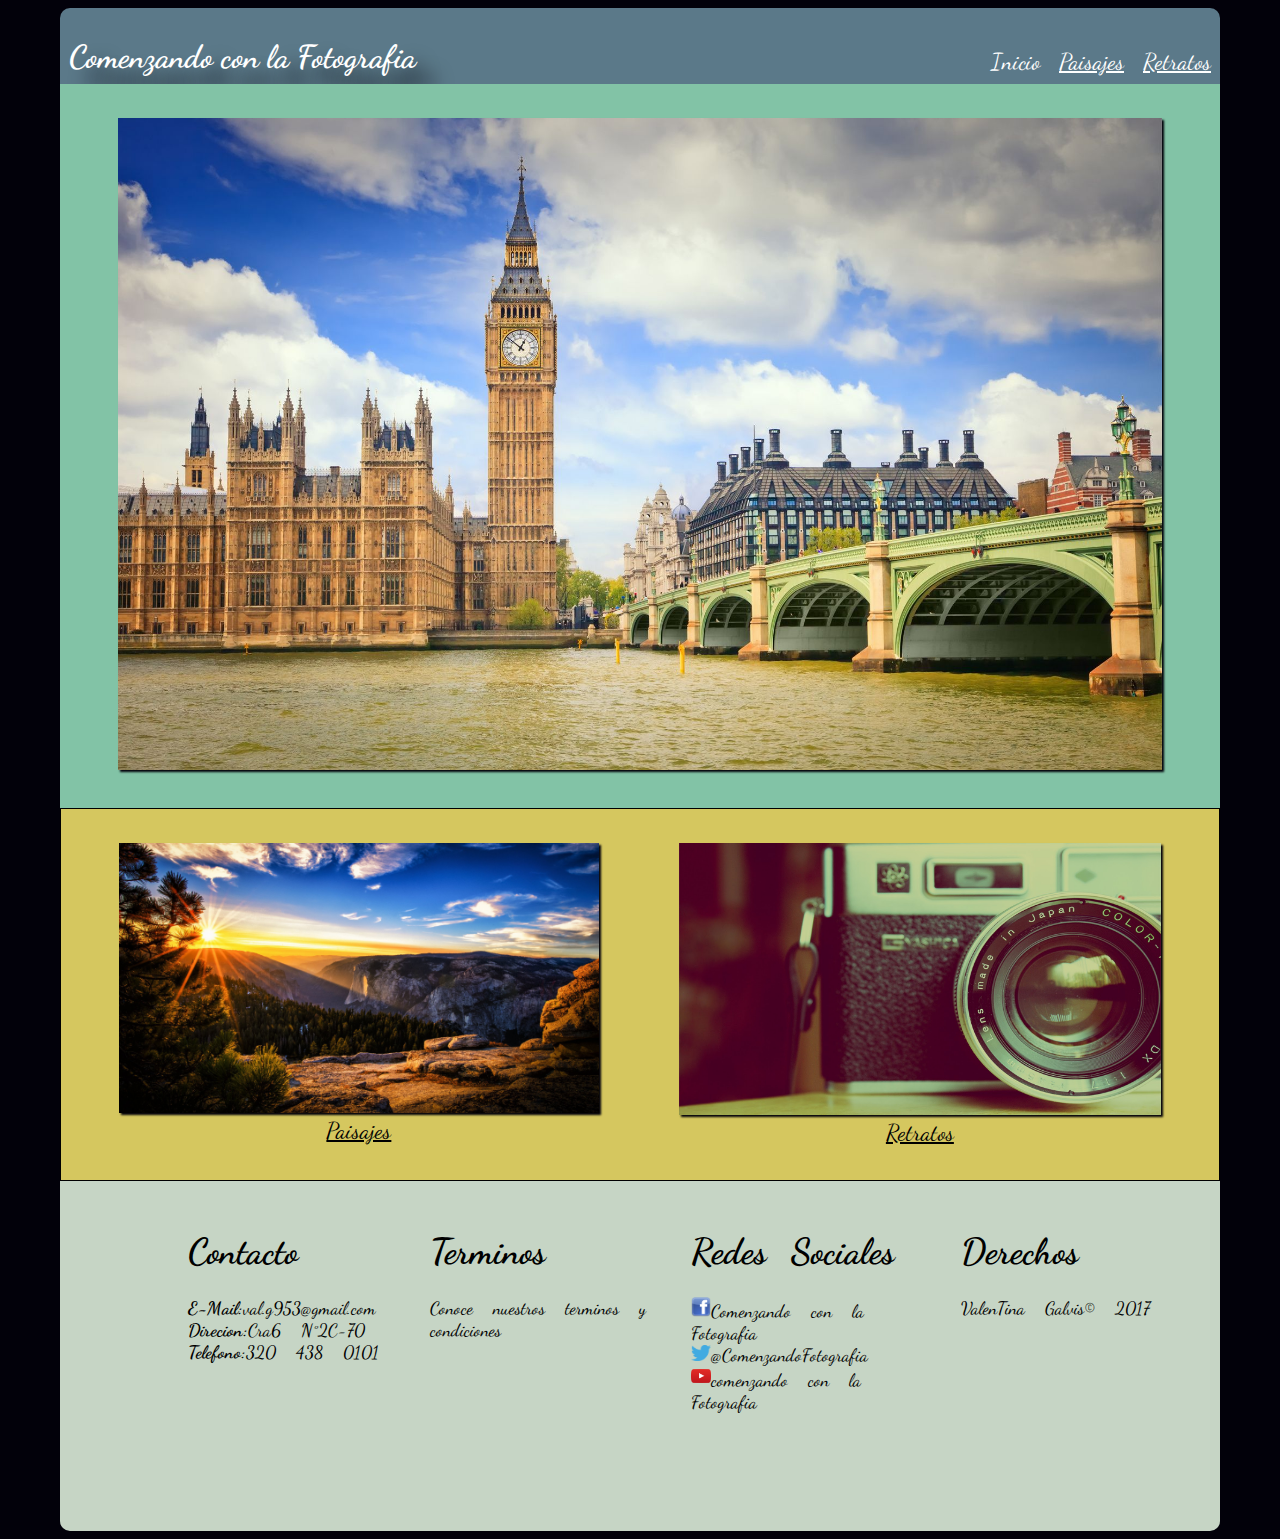
<file: index.html>
<!DOCTYPE html>
<html>
  <head>
    <meta charset="utf-8">
    <title>Comenzando con la Fotografia</title>
    <link href="https://fonts.googleapis.com/css?family=Dancing+Script" rel="stylesheet">
    <meta name="viewport" content="width=device-width, user-scalable=yes, initial-scale=1.0">
    <link rel="stylesheet" href="css/estilos.css">
  </head>
  <body>
    <header>
      <h1>Comenzando con la Fotografia</h1>
      <div>
      <a href="index.html" class="primer">Inicio</a>
      <a href="paisajes.html">Paisajes</a>
      <a href="retrato.html">Retratos</a>
      </div>
    </header>
    <div id="contenido">
    <section id="Imagen_Central">
      <figure>
      <img src="imgs/Central.jpg"alt="imagen central"/>
      </figure>
    </section>
    <section id="Imagenes_Secundarias">
      <figure class="primera">
        <img src="imgs/second.jpg"alt="imagen secundaria"/>
        <figcaption><a href="paisajes.html">Paisajes</a></figcaption>
      </figure>
      <figure class="segunda">
        <img src="imgs/second2.jpg"alt="imagen secundaria"/>
        <figcaption><a href="retrato.html">Retratos</a></figcaption>
      </figure>
    </section>
    </div>
  <footer>
  <div class="all">
    <div id="Columna1">
      <h1>Contacto</h1>
      <p>
        <strong>E-Mail:</strong>val.g953@gmail.com<br>
        <strong>Direcion:</strong>Cra6 N°2C-70<br>
        <strong>Telefono:</strong>320 438 0101<br>
      </p>
    </div>

    <div id="Columna2">
      <h1>Terminos</h1>
      <p>Conoce nuestros terminos y condiciones</p>
    </div>

    <div id="Columna3">
      <h1>Redes Sociales</h1>
      <p class="hi">
        <img src="imgs/fb.png"/>Comenzando con la Fotografia<br>
        <img src="imgs/tw.png"/>@ComenzandoFotografia<br>
        <img src="imgs/yt.png"/>comenzando con la Fotografia<br>
      </p>
    </div>

    <div id="Columna4">
      <h1>Derechos</h1>
      <P>ValenTina Galvis&#169; 2017</p>
    </div>
  </div>
  </footer>
  </body>
</html>
</file>
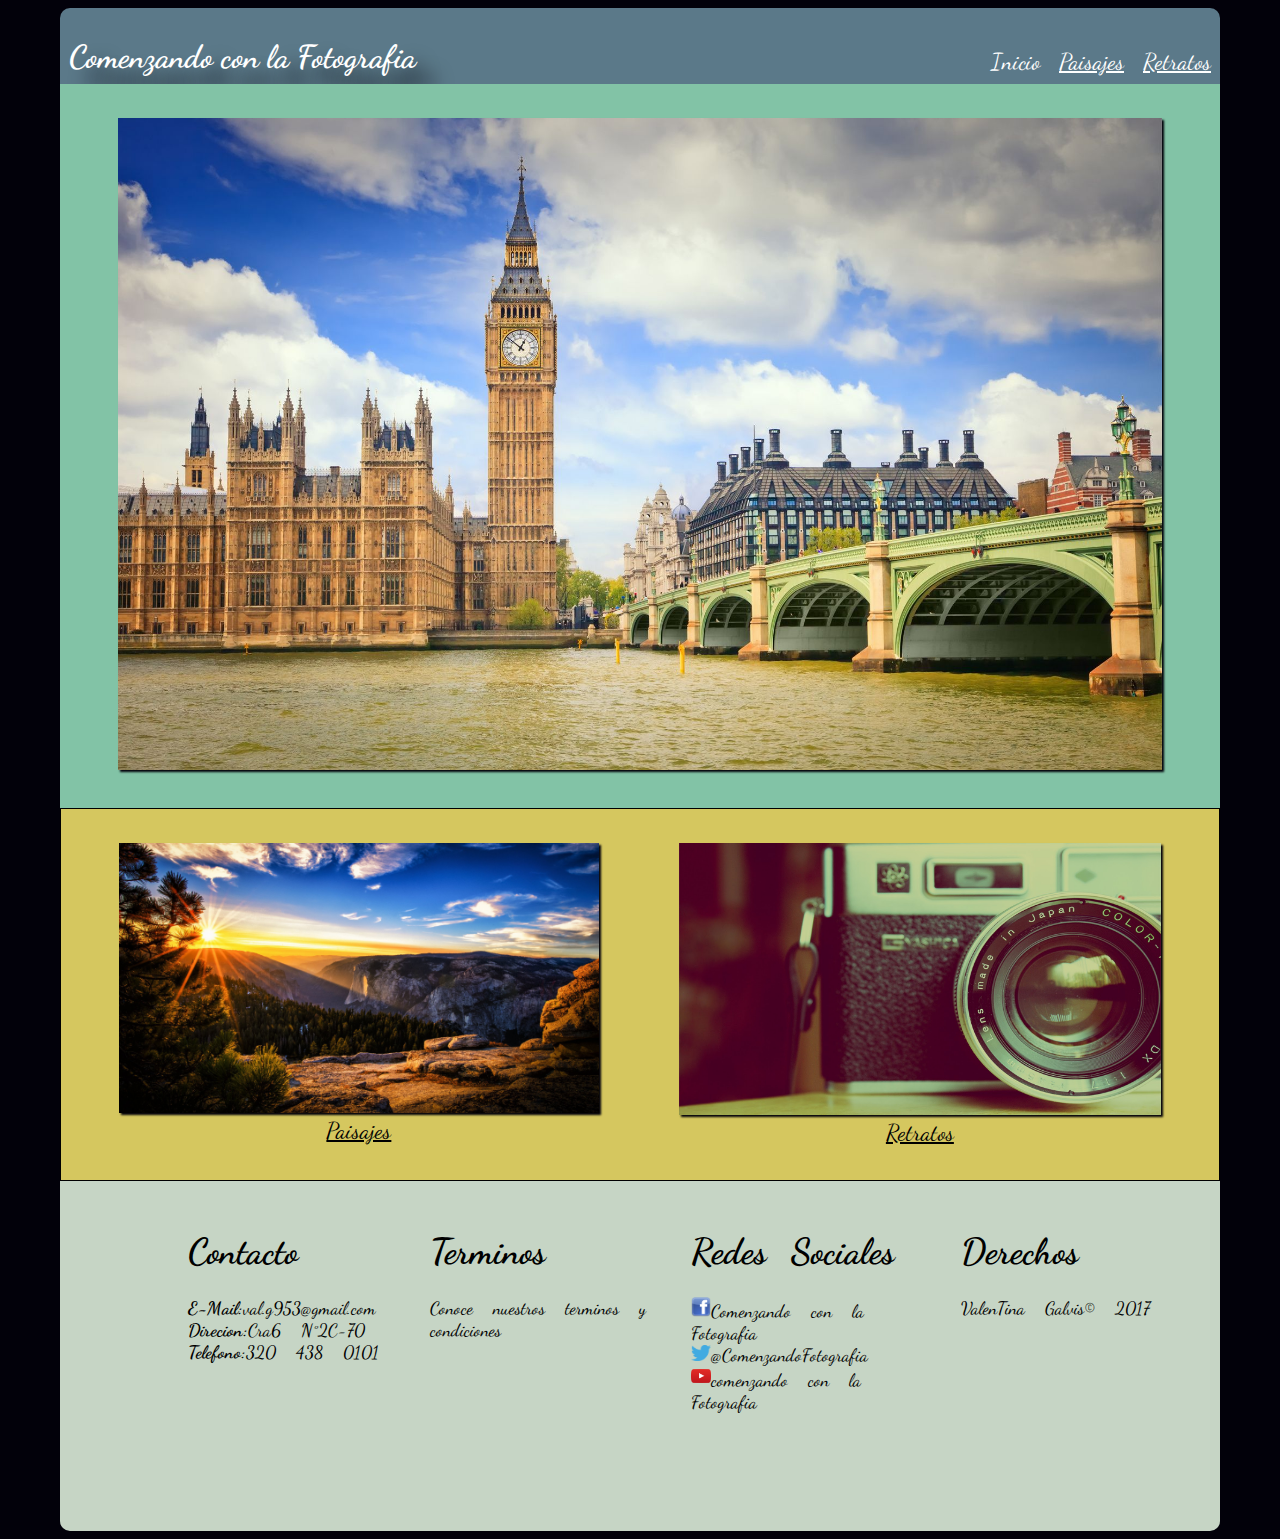
<file: Proyecto_Final2/index.html>
<!DOCTYPE html>
<html>
  <head>
    <meta charset="utf-8">
    <title>Comenzando con la Fotografia</title>
    <link href="https://fonts.googleapis.com/css?family=Dancing+Script" rel="stylesheet">
    <meta name="viewport" content="width=device-width, user-scalable=yes, initial-scale=1.0">
    <link rel="stylesheet" href="css/estilos.css">
  </head>
  <body>
    <header>
      <h1>Comenzando con la Fotografia</h1>
      <div>
      <a href="index.html" class="primer">Inicio</a>
      <a href="paisajes.html">Paisajes</a>
      <a href="retrato.html">Retratos</a>
      </div>
    </header>
    <div id="contenido">
    <section id="Imagen_Central">
      <figure>
      <img src="imgs/Central.jpg"alt="imagen central"/>
      </figure>
    </section>
    <section id="Imagenes_Secundarias">
      <figure class="primera">
        <img src="imgs/second.jpg"alt="imagen secundaria"/>
        <figcaption><a href="paisajes.html">Paisajes</a></figcaption>
      </figure>
      <figure class="segunda">
        <img src="imgs/second2.jpg"alt="imagen secundaria"/>
        <figcaption><a href="retrato.html">Retratos</a></figcaption>
      </figure>
    </section>
    </div>
  <footer>
  <div class="all">
    <div id="Columna1">
      <h1>Contacto</h1>
      <p>
        <strong>E-Mail:</strong>val.g953@gmail.com<br>
        <strong>Direcion:</strong>Cra6 N°2C-70<br>
        <strong>Telefono:</strong>320 438 0101<br>
      </p>
    </div>

    <div id="Columna2">
      <h1>Terminos</h1>
      <p>Conoce nuestros terminos y condiciones</p>
    </div>

    <div id="Columna3">
      <h1>Redes Sociales</h1>
      <p class="hi">
        <img src="imgs/fb.png"/>Comenzando con la Fotografia<br>
        <img src="imgs/tw.png"/>@ComenzandoFotografia<br>
        <img src="imgs/yt.png"/>comenzando con la Fotografia<br>
      </p>
    </div>

    <div id="Columna4">
      <h1>Derechos</h1>
      <P>ValenTina Galvis&#169; 2017</p>
    </div>
  </div>
  </footer>
  </body>
</html>
</file>
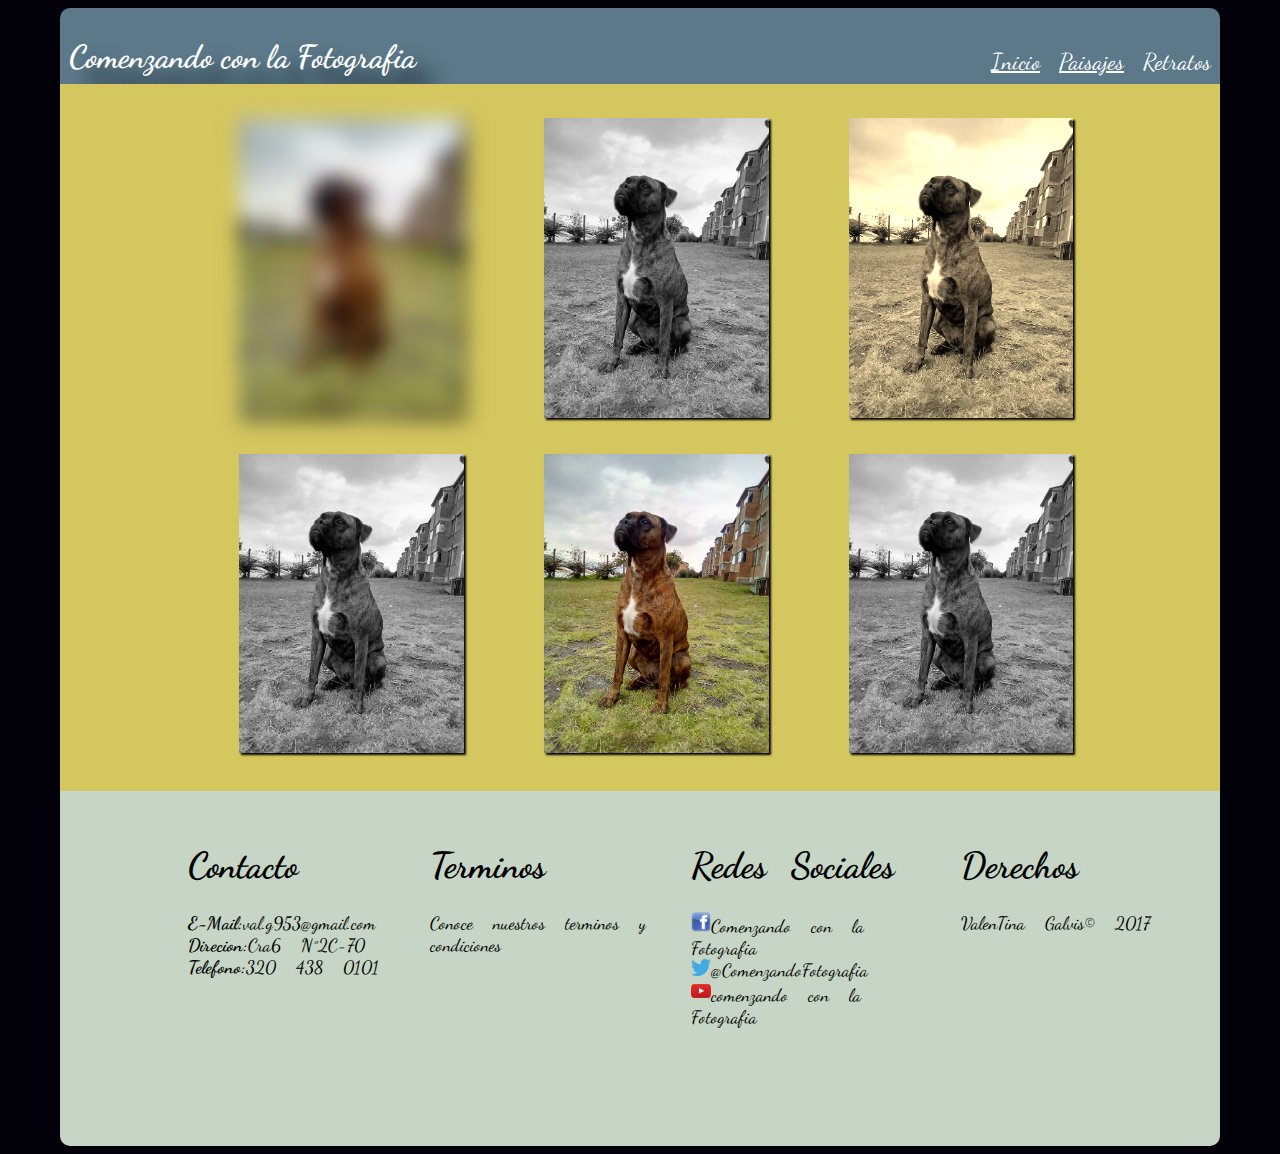
<file: retrato.html>
<!DOCTYPE html>
<html>
  <head>
    <meta charset="utf-8">
    <title>Comenzando con la Fotografia</title>
    <link href="https://fonts.googleapis.com/css?family=Dancing+Script" rel="stylesheet">
    <meta name="viewport" content="width=device-width, user-scalable=yes, initial-scale=1.0">
    <link rel="stylesheet" href="css/estilos.css">
  </head>
  <body>
  <header>
  <h1>Comenzando con la Fotografia</h1>
  <div>
    <a href="index.html" >Inicio</a>
    <a href="paisajes.html" >Paisajes</a>
    <a href="retrato.html" class="tercer">Retratos</a>
  </div>
  </header>
  <div id="retratos">
    <figure class="i1">
      <img src="imgs/retratos.jpg"/>
    </figure>
    <figure class="i2">
      <img src="imgs/retratos.jpg"/>
    </figure>
    <figure class="i3">
      <img src="imgs/retratos.jpg"/>
    </figure>
    <figure class="i4">
      <img src="imgs/retratos.jpg"/>
    </figure>
    <figure class="i5">
      <img src="imgs/retratos.jpg"/>
    </figure>
    <figure class="i6">
      <img src="imgs/retratos.jpg"/>
    </figure>
  </div>

  <footer>
  <div class="all">
    <div id="Columna1">
      <h1>Contacto</h1>
      <p>
        <strong>E-Mail:</strong>val.g953@gmail.com<br>
        <strong>Direcion:</strong>Cra6 N°2C-70<br>
        <strong>Telefono:</strong>320 438 0101<br>
      </p>
    </div>

    <div id="Columna2">
      <h1>Terminos</h1>
      <p>Conoce nuestros terminos y condiciones</p>
    </div>

    <div id="Columna3">
      <h1>Redes Sociales</h1>
      <p class="hi">
        <img src="imgs/fb.png"/>Comenzando con la Fotografia<br>
        <img src="imgs/tw.png"/>@ComenzandoFotografia<br>
       <img src="imgs/yt.png"/>comenzando con la Fotografia<br>
      </p>
    </div>

    <div id="Columna4">
      <h1>Derechos</h1>
      <P>ValenTina Galvis&#169; 2017</p>
    </div>
  </div>
  </footer>
  </body>
</html>
</file>
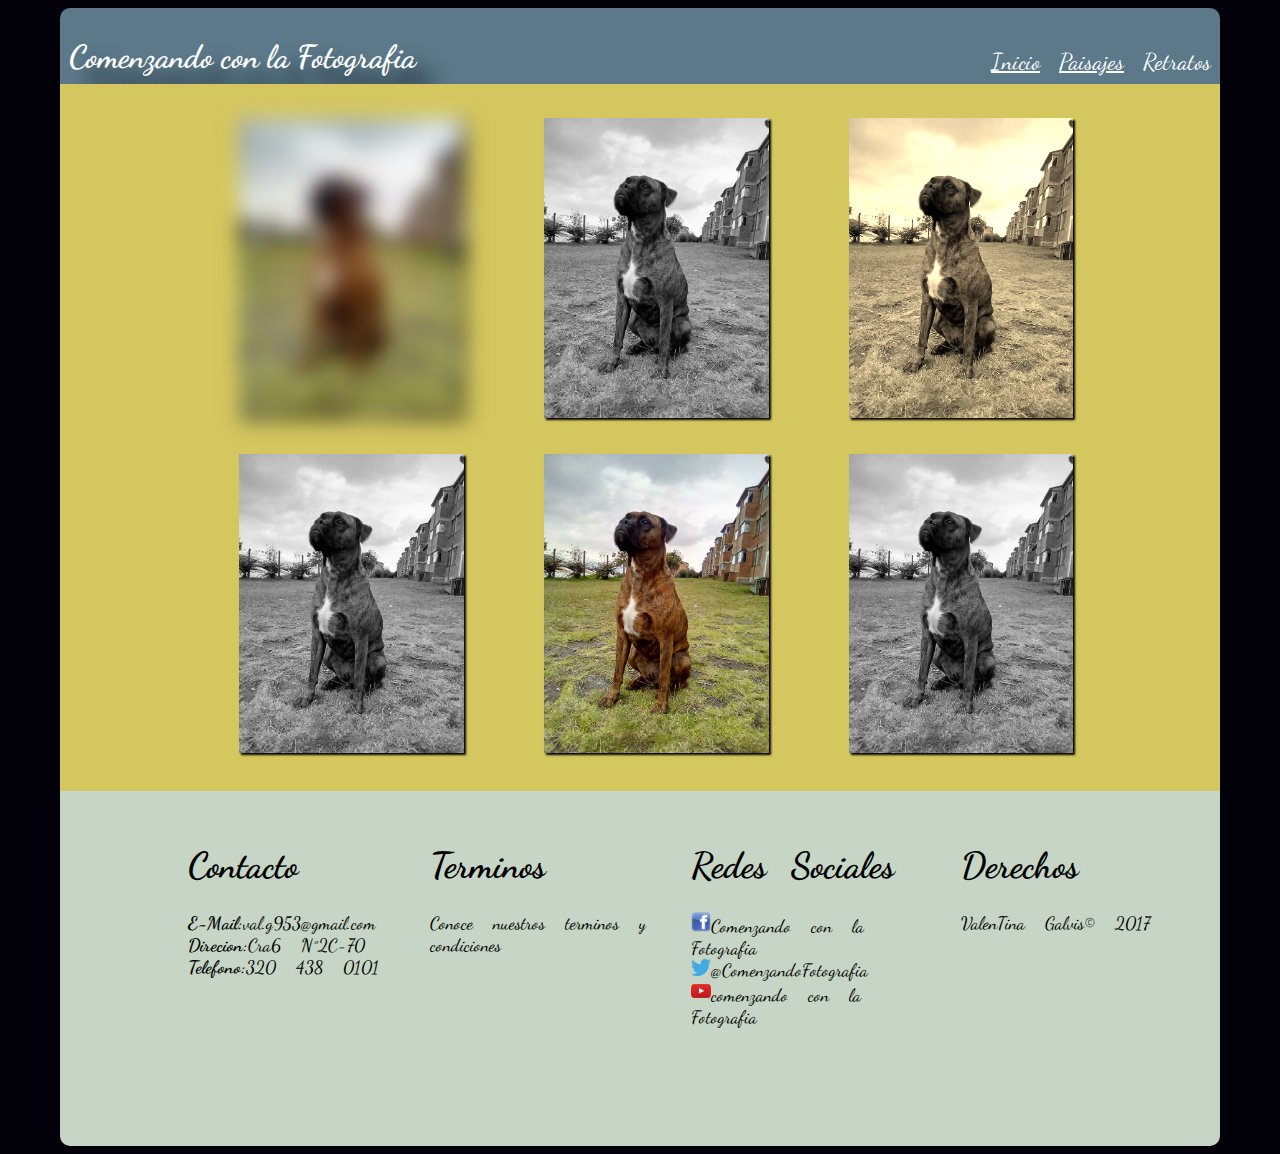
<file: Proyecto_Final2/retrato.html>
<!DOCTYPE html>
<html>
  <head>
    <meta charset="utf-8">
    <title>Comenzando con la Fotografia</title>
    <link href="https://fonts.googleapis.com/css?family=Dancing+Script" rel="stylesheet">
    <meta name="viewport" content="width=device-width, user-scalable=yes, initial-scale=1.0">
    <link rel="stylesheet" href="css/estilos.css">
  </head>
  <body>
  <header>
  <h1>Comenzando con la Fotografia</h1>
  <div>
    <a href="index.html" >Inicio</a>
    <a href="paisajes.html" >Paisajes</a>
    <a href="retrato.html" class="tercer">Retratos</a>
  </div>
  </header>
  <div id="retratos">
    <figure class="i1">
      <img src="imgs/retratos.jpg"/>
    </figure>
    <figure class="i2">
      <img src="imgs/retratos.jpg"/>
    </figure>
    <figure class="i3">
      <img src="imgs/retratos.jpg"/>
    </figure>
    <figure class="i4">
      <img src="imgs/retratos.jpg"/>
    </figure>
    <figure class="i5">
      <img src="imgs/retratos.jpg"/>
    </figure>
    <figure class="i6">
      <img src="imgs/retratos.jpg"/>
    </figure>
  </div>

  <footer>
  <div class="all">
    <div id="Columna1">
      <h1>Contacto</h1>
      <p>
        <strong>E-Mail:</strong>val.g953@gmail.com<br>
        <strong>Direcion:</strong>Cra6 N°2C-70<br>
        <strong>Telefono:</strong>320 438 0101<br>
      </p>
    </div>

    <div id="Columna2">
      <h1>Terminos</h1>
      <p>Conoce nuestros terminos y condiciones</p>
    </div>

    <div id="Columna3">
      <h1>Redes Sociales</h1>
      <p class="hi">
        <img src="imgs/fb.png"/>Comenzando con la Fotografia<br>
        <img src="imgs/tw.png"/>@ComenzandoFotografia<br>
       <img src="imgs/yt.png"/>comenzando con la Fotografia<br>
      </p>
    </div>

    <div id="Columna4">
      <h1>Derechos</h1>
      <P>ValenTina Galvis&#169; 2017</p>
    </div>
  </div>
  </footer>
  </body>
</html>
</file>
<file: css/estilos.css>
body{
  background-color: #02010a;
  font-family: 'Dancing Script', cursive;
  margin-left: 60px;
  margin-right: 60px;
}
@media (min-width: 900px) {/*Para Desktop*/
  header h1{
    text-align: left;
    color: white;
    text-shadow: 19px 19px 19px #02010a;
  }
  div {
      text-align: right;
      transform: translateX(-20px);
      transform: translateY(-50px);
      word-spacing: 15px;
  }
  figure img{
   max-width: 100%;
   box-shadow: 2px 2px 2px #02010a;
 }
 .primera{
   float: left;
   width: 960px;
 }
 .segunda{
   float: right;
   width: 965px;
 }
 figcaption a{
   color:black;
   text-align: center;
}
#paisajes .i1 {/*Confi. de las columnas*/
   float: left;
   width: 25%;
   margin-left: 70px;
 }
 #paisajes .i2{
   float: left;
   width: 25%;
 }
 #paisajes .i3{
   float: left;
   width: 25%;
 }
 #paisajes .i4{
   float: left;
   width: 25%;
   margin-left: 70px;
 }
 #paisajes .i5{
   float: left;
   width: 25%;
 }
 #paisajes .i6{
   float: left;
   width: 25%;
 }
 #retratos .i1 {/*Confi. de las columnas*/
    float: left;
    width: 20%;
    margin-left: 161px;
  }
  #retratos .i2{
    float: left;
    width: 20%;
  }
  #retratos .i3{
    float: left;
    width: 20%;
  }
  #retratos .i4{
    float: left;
    width: 20%;
    margin-left: 161px;
  }
  #retratos .i5{
    float: left;
    width: 20%
  }
  #retratos .i6{
    float: left;
    width: 20%;
  }
footer .all{
margin-left: 90px;
}
#Columna1{
  float: left;
  width: 25%;
  text-align: left;
}
#Columna2{
  float: left;
  width: 25%;
  text-align: left;
}
#Columna3{
  margin-left: 20px;
  float: left;
  width: 23%;
  text-align: left;
}
#Columna4{
  float: right;
  width: 20%;
  text-align: left;

}

}
/*Para Mobiles*/
@media (min-width:320px) and (max-width:900px) {
  div {
      text-align: center;
      transform: translateX(-20px);
      transform: translateY(-15px);
      word-spacing: 15px;
  }
  header h1{
    text-align: center;
    color: white;
    text-shadow: 19px 19px 19px #02010a;
}
figure img{
 max-width: 100%;
 box-shadow: 2px 2px 2px #02010a;
}
#Imagenes_Secundarias{ /*Pone una sola columna*/
  display: -webkit-flex;
  display: flex;
  -webkit-flex-flow: row wrap;
  flex-flow: row wrap;
}
#paisajes{
  display: -webkit-flex;
  display: flex;
  -webkit-flex-flow: row wrap;
  flex-flow: row wrap;
}
#retratos{
  display: -webkit-flex;
  display: flex;
  -webkit-flex-flow: row wrap;
  flex-flow: row wrap;
}
footer .all{
    display: -webkit-flex;
    display: flex;
    -webkit-flex-flow: row wrap;
    flex-flow: row wrap;
}
#Columna1{
  float: left;
  width: 100%;
  text-align: left;
}
#Columna2{
  float: left;
  width: 100%;
  text-align: left;
}
#Columna3{
  float: left;
  width: 100%;
  text-align: left;
}
#Columna4{
  float: right;
  width: 100%;
  text-align: left;
}
}

header{
  padding: 1vh;
  background-color: #5b7989;
  border-top-left-radius: 10px;
  border-top-right-radius: 10px;
}
div a{
  color: white;
  font-size: 23px;

}
.primer{ /*Estilo de los Hipervinchulos*/
  text-decoration: none;
}
.segundo{
  text-decoration: none;
}
.tercer{
  text-decoration: none;
}
figcaption{
  text-align: center;
}
#Imagen_Central{
  padding: 2vh 2vh;
  margin-top: auto;
  background-color: #82c3a6;
  text-align: center;
  margin-right: auto;
  margin-left: auto;
  box-shadow: (2px 2px 2px #02010a);
}
#Imagenes_Secundarias{
  display: flex;
  padding: 2vh 2vh;
  margin-top: auto;
  background-color: #d5c75f;
  border: 1px solid black;
  margin-right: auto;
  margin-left: auto;
}
figcaption a{
  color: black;
  text-align: center;
}
.primera :hover{
  transform: rotate(10deg);
  border: 2px solid black;
  -webkit-filter:drop-shadow(2px 2px 2px #82c3a6);
  filter: drop-shadow(2px 2px 2px #82c3a6);
}
.segunda :hover{
  transform: translate(20px, 5px);
  border: 2px solid black;
  -webkit-filter:drop-shadow(2px 2px 2px #82c3a6);
  filter: drop-shadow(2px 2px 2px #82c3a6);
}
#paisajes{
  display: inline-block; /*Hace las Columnas*/
  padding: 2vh 2vh;
  margin-top: auto;
  background-color: #d5c75f;
  margin-right: auto;
  margin-left: auto;
}
#paisajes .i1{
  filter: blur(10px);
}
#paisajes .i2{
  filter: grayscale(100%);
}
#paisajes .i3{
  filter: sepia(90%);
}
#paisajes .i4{
  filter: grayscale(100%);
}
#paisajes .i6{
  filter: grayscale(100%);
}
#retratos{
  display: inline-block; /*Hace las Columnas*/
  padding: 2vh 2vh;
  margin-top: auto;
  background-color: #d5c75f;
  margin-right: auto;
  margin-left: auto;
}
#retratos .i1{
  filter: blur(10px);
}
#retratos .i2{
  filter: grayscale(100%);
}
#retratos .i3{
  filter: sepia(90%);
}
#retratos .i4{
  filter: grayscale(100%);
}
#retratos .i6{
  filter: grayscale(100%);
}
footer{
  display: flex;
  flex-flow: row wrap;
  font-size: 18px;
  padding: 15vh 0 0 3vw;
  margin-top: -60px;
  margin-right: auto;
  margin-left: auto;
  background-color: #C6d5c5;
  border-radius: 0 0 10px 10px;
}
p img{
 width: 20px;
}
</file>
<file: Proyecto_Final2/css/estilos.css>
body{
  background-color: #02010a;
  font-family: 'Dancing Script', cursive;
  margin-left: 60px;
  margin-right: 60px;
}
@media (min-width: 900px) {/*Para Desktop*/
  header h1{
    text-align: left;
    color: white;
    text-shadow: 19px 19px 19px #02010a;
  }
  div {
      text-align: right;
      transform: translateX(-20px);
      transform: translateY(-50px);
      word-spacing: 15px;
  }
  figure img{
   max-width: 100%;
   box-shadow: 2px 2px 2px #02010a;
 }
 .primera{
   float: left;
   width: 960px;
 }
 .segunda{
   float: right;
   width: 965px;
 }
 figcaption a{
   color:black;
   text-align: center;
}
#paisajes .i1 {/*Confi. de las columnas*/
   float: left;
   width: 25%;
   margin-left: 70px;
 }
 #paisajes .i2{
   float: left;
   width: 25%;
 }
 #paisajes .i3{
   float: left;
   width: 25%;
 }
 #paisajes .i4{
   float: left;
   width: 25%;
   margin-left: 70px;
 }
 #paisajes .i5{
   float: left;
   width: 25%;
 }
 #paisajes .i6{
   float: left;
   width: 25%;
 }
 #retratos .i1 {/*Confi. de las columnas*/
    float: left;
    width: 20%;
    margin-left: 161px;
  }
  #retratos .i2{
    float: left;
    width: 20%;
  }
  #retratos .i3{
    float: left;
    width: 20%;
  }
  #retratos .i4{
    float: left;
    width: 20%;
    margin-left: 161px;
  }
  #retratos .i5{
    float: left;
    width: 20%
  }
  #retratos .i6{
    float: left;
    width: 20%;
  }
footer .all{
margin-left: 90px;
}
#Columna1{
  float: left;
  width: 25%;
  text-align: left;
}
#Columna2{
  float: left;
  width: 25%;
  text-align: left;
}
#Columna3{
  margin-left: 20px;
  float: left;
  width: 23%;
  text-align: left;
}
#Columna4{
  float: right;
  width: 20%;
  text-align: left;

}

}
/*Para Mobiles*/
@media (min-width:320px) and (max-width:900px) {
  div {
      text-align: center;
      transform: translateX(-20px);
      transform: translateY(-15px);
      word-spacing: 15px;
  }
  header h1{
    text-align: center;
    color: white;
    text-shadow: 19px 19px 19px #02010a;
}
figure img{
 max-width: 100%;
 box-shadow: 2px 2px 2px #02010a;
}
#Imagenes_Secundarias{ /*Pone una sola columna*/
  display: -webkit-flex;
  display: flex;
  -webkit-flex-flow: row wrap;
  flex-flow: row wrap;
}
#paisajes{
  display: -webkit-flex;
  display: flex;
  -webkit-flex-flow: row wrap;
  flex-flow: row wrap;
}
#retratos{
  display: -webkit-flex;
  display: flex;
  -webkit-flex-flow: row wrap;
  flex-flow: row wrap;
}
footer .all{
    display: -webkit-flex;
    display: flex;
    -webkit-flex-flow: row wrap;
    flex-flow: row wrap;
}
#Columna1{
  float: left;
  width: 100%;
  text-align: left;
}
#Columna2{
  float: left;
  width: 100%;
  text-align: left;
}
#Columna3{
  float: left;
  width: 100%;
  text-align: left;
}
#Columna4{
  float: right;
  width: 100%;
  text-align: left;
}
}

header{
  padding: 1vh;
  background-color: #5b7989;
  border-top-left-radius: 10px;
  border-top-right-radius: 10px;
}
div a{
  color: white;
  font-size: 23px;

}
.primer{ /*Estilo de los Hipervinchulos*/
  text-decoration: none;
}
.segundo{
  text-decoration: none;
}
.tercer{
  text-decoration: none;
}
figcaption{
  text-align: center;
}
#Imagen_Central{
  padding: 2vh 2vh;
  margin-top: auto;
  background-color: #82c3a6;
  text-align: center;
  margin-right: auto;
  margin-left: auto;
  box-shadow: (2px 2px 2px #02010a);
}
#Imagenes_Secundarias{
  display: flex;
  padding: 2vh 2vh;
  margin-top: auto;
  background-color: #d5c75f;
  border: 1px solid black;
  margin-right: auto;
  margin-left: auto;
}
figcaption a{
  color: black;
  text-align: center;
}
.primera :hover{
  transform: rotate(10deg);
  border: 2px solid black;
  -webkit-filter:drop-shadow(2px 2px 2px #82c3a6);
  filter: drop-shadow(2px 2px 2px #82c3a6);
}
.segunda :hover{
  transform: translate(20px, 5px);
  border: 2px solid black;
  -webkit-filter:drop-shadow(2px 2px 2px #82c3a6);
  filter: drop-shadow(2px 2px 2px #82c3a6);
}
#paisajes{
  display: inline-block; /*Hace las Columnas*/
  padding: 2vh 2vh;
  margin-top: auto;
  background-color: #d5c75f;
  margin-right: auto;
  margin-left: auto;
}
#paisajes .i1{
  filter: blur(10px);
}
#paisajes .i2{
  filter: grayscale(100%);
}
#paisajes .i3{
  filter: sepia(90%);
}
#paisajes .i4{
  filter: grayscale(100%);
}
#paisajes .i6{
  filter: grayscale(100%);
}
#retratos{
  display: inline-block; /*Hace las Columnas*/
  padding: 2vh 2vh;
  margin-top: auto;
  background-color: #d5c75f;
  margin-right: auto;
  margin-left: auto;
}
#retratos .i1{
  filter: blur(10px);
}
#retratos .i2{
  filter: grayscale(100%);
}
#retratos .i3{
  filter: sepia(90%);
}
#retratos .i4{
  filter: grayscale(100%);
}
#retratos .i6{
  filter: grayscale(100%);
}
footer{
  display: flex;
  flex-flow: row wrap;
  font-size: 18px;
  padding: 15vh 0 0 3vw;
  margin-top: -60px;
  margin-right: auto;
  margin-left: auto;
  background-color: #C6d5c5;
  border-radius: 0 0 10px 10px;
}
p img{
 width: 20px;
}
</file>
